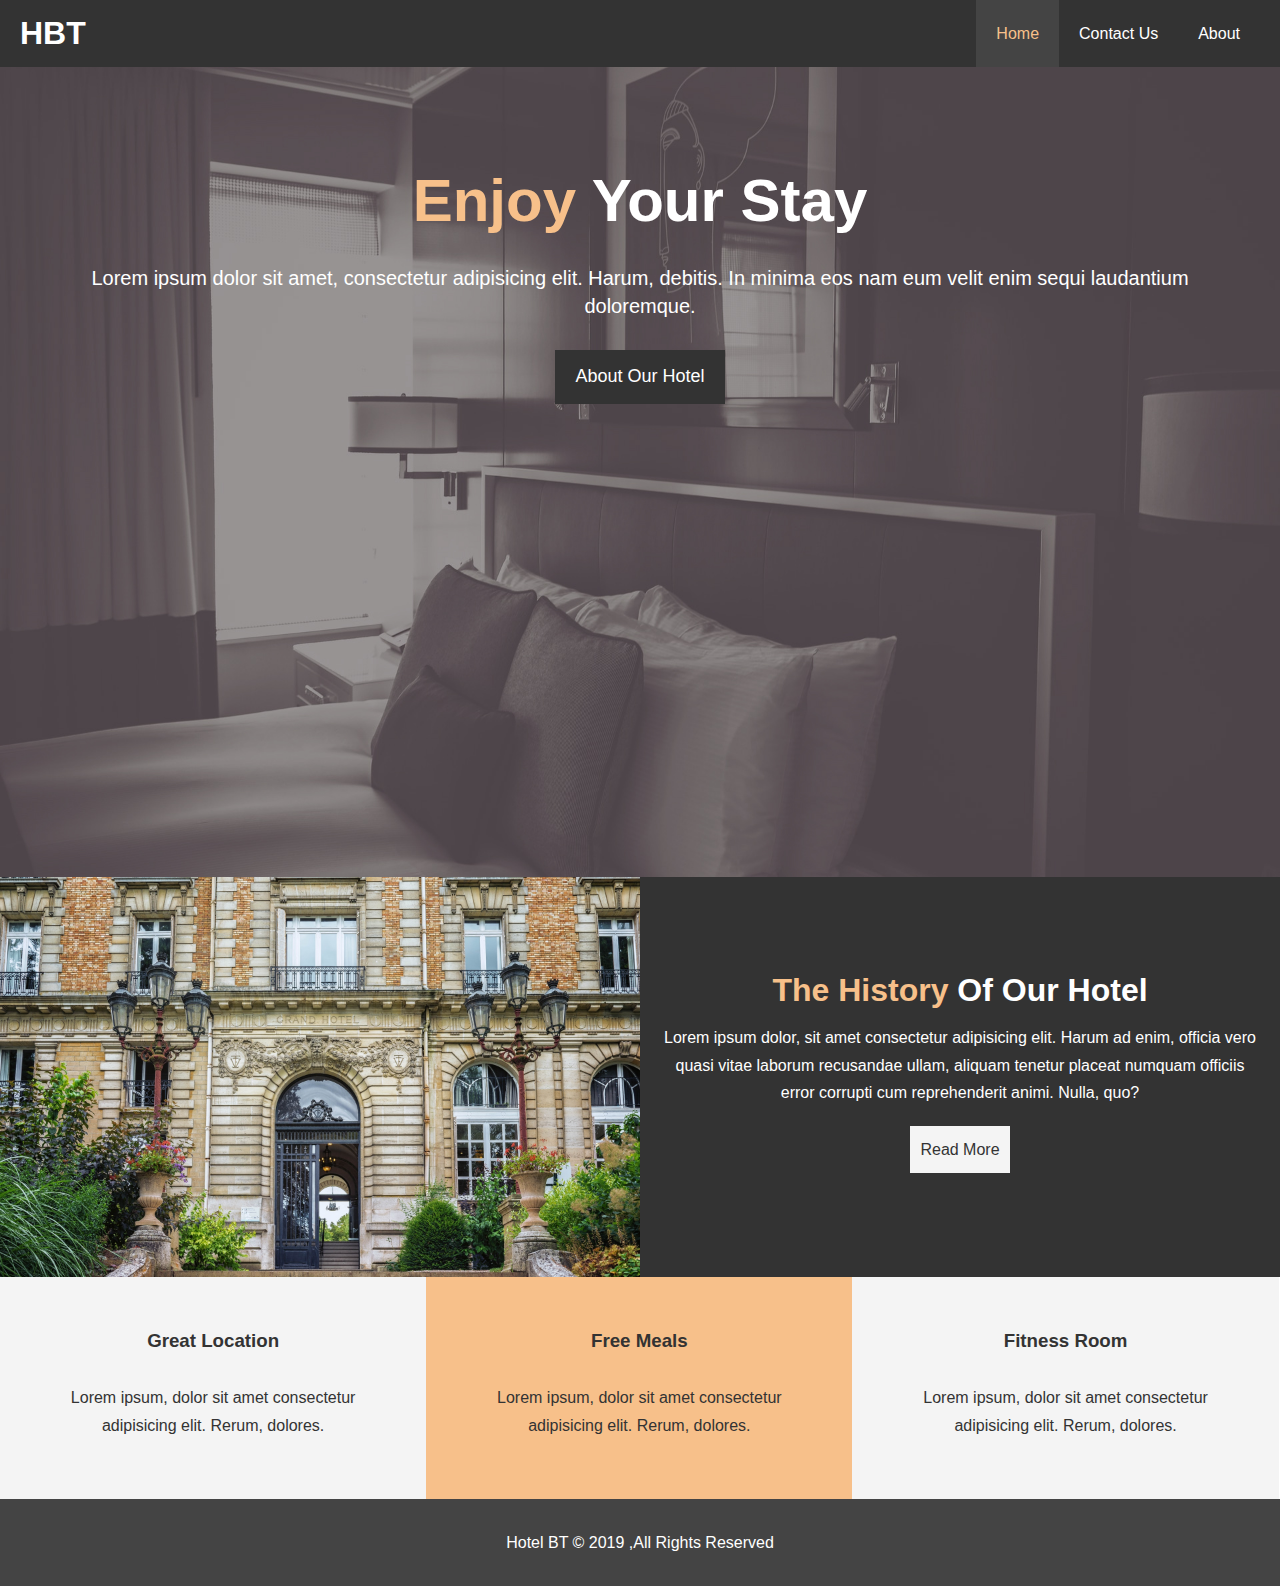
<file: index.html>
<!DOCTYPE html>
<html lang="en">
<head>
    <meta charset="UTF-8">
    <meta http-equiv="X-UA-Compatible" content="IE=edge">
    <meta name="viewport" content="width=device-width, initial-scale=1.0">
    <meta http-equiv="X-UA-Compatible" content="ie=edge">
    <meta name="description" content="Welcome to the most extraordinary hotel in Boston Massachusetts">
    <meta name="keywords" content="hotel,boston hotel,new england hotel">
    <link rel="stylesheet" href="https://use.fontawesome.com/releases/v5.6.1/css/all.css" integrity="sha384-gfdkjb5BdAXd+lj+gudLWI+BXq4IuLW5IT+brZEZsLFm++aCMlF1V92rMkPaX4PP" crossorigin="anonymous">
    <link rel="stylesheet" href="./style/style.css">
    <link rel="stylesheet" media="screen and (max-width: 786px)" href="./style/mobile.css">
    <title>Hotel BT | Welcome</title>
</head>
<body>
    <header>
        <div class="nav">
            <div class="container">
               <h1 class="log"><a href="index.html">HBT</a></h1>
               <ul class="meau_slide">
                   <li><a class='current'href="index.html">Home</a></li>
                   <li><a href="contact.html">Contact Us</a></li>
                  <li><a href="About.html">About</a></li>
               </ul>
           </div>
        </div>
        <div class="main-hader">
            <div class="container">
                <h1 class="main-headertext"><span  class="main-span">Enjoy</span> Your Stay</h1>
                <div class="main-head-text">Lorem ipsum dolor sit amet, consectetur adipisicing elit. Harum, debitis. In minima eos nam eum velit enim sequi laudantium doloremque.</div>
                <a href="./About.html" class="btn">About Our Hotel</a>

            </div>
        </div>
    </header>
    <section>
        <div class="secand-mainsection">
            <div class="secand-mainsection-img"></div>
            <div class="secand-mainsection-info">
                <h1><span class="main-span">The History</span> Of Our Hotel</h1>
                <div class="secand-mainsection-word">Lorem ipsum dolor, sit amet consectetur adipisicing elit. Harum ad enim, officia vero quasi vitae laborum recusandae ullam, aliquam tenetur placeat numquam officiis error corrupti cum reprehenderit animi. Nulla, quo?</div>
                <a href="./About.html" class="btn-light secand-btn">Read More</a>
            </div>
        </div>
    </section>
    <section id="fratures">
        <div class="box bg-light">
            <i class="fas fa-hotel fa-3x"></i>
            <h3>Great Location</h3>
            <p>Lorem ipsum, dolor sit amet consectetur adipisicing elit. Rerum, dolores.</p>
        </div>
        <div class="box bg-primary">
            <i class="fas fa-utensils fa-3x"></i>
            <h3>Free Meals</h3>
            <p>Lorem ipsum, dolor sit amet consectetur adipisicing elit. Rerum, dolores.</p>
        </div>
        <div class="box bg-light">
            <i class="fas fa-dumbbell fa-3x"></i>
            <h3>Fitness Room</h3>
            <p>Lorem ipsum, dolor sit amet consectetur adipisicing elit. Rerum, dolores.</p>
        </div>
    </section>
    <div class="clr"></div>
    <footer id="main-footer">
        <p>Hotel BT &copy; 2019 ,All Rights Reserved</p>
    </footer>
</body>
</html>
</file>
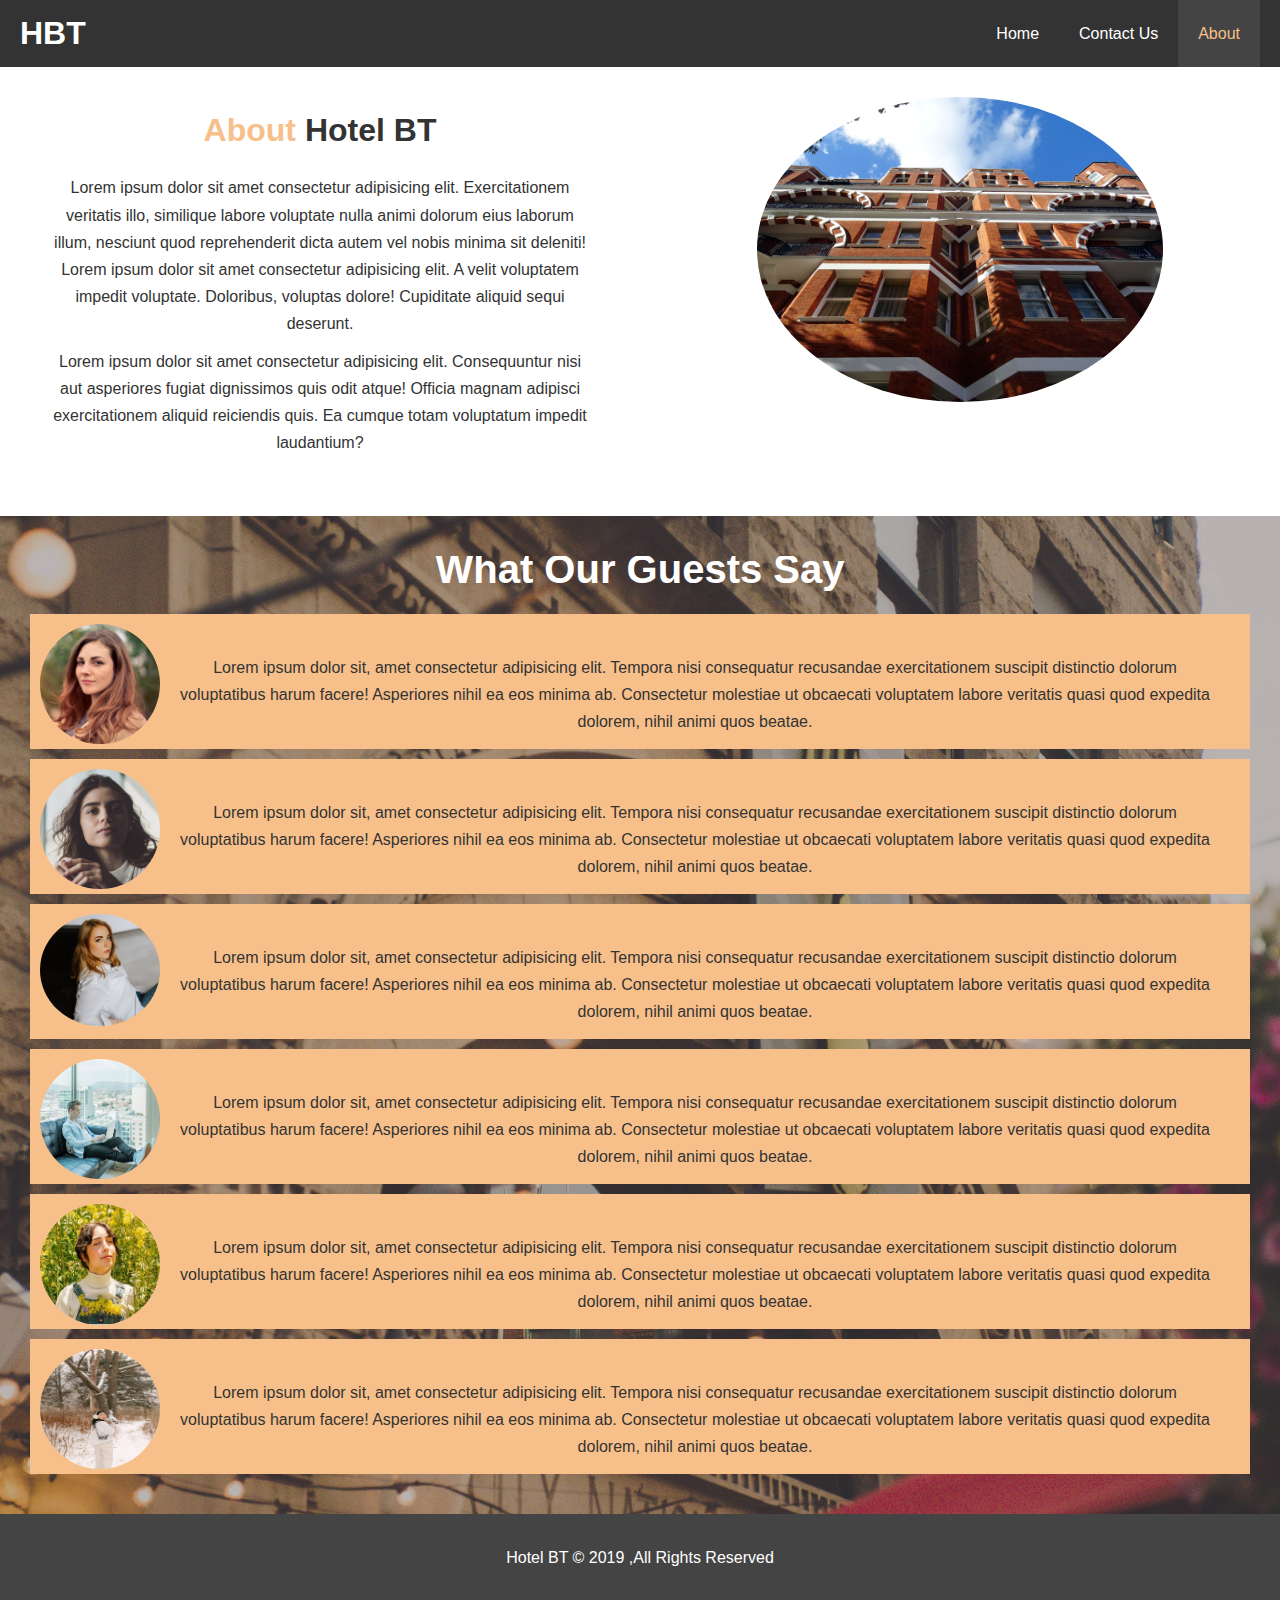
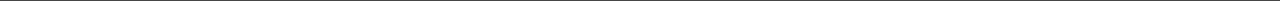
<file: About.html>
<!DOCTYPE html>
<html lang="en">
<head>
    <meta charset="UTF-8">
    <meta http-equiv="X-UA-Compatible" content="IE=edge">
    <meta name="viewport" content="width=device-width, initial-scale=1.0">
    <meta http-equiv="X-UA-Compatible" content="ie=edge">
    <meta name="description" content="Welcome to the most extraordinary hotel in Boston Massachusetts">
    <meta name="keywords" content="hotel,boston hotel,new england hotel">
    <link rel="stylesheet" href="https://use.fontawesome.com/releases/v5.6.1/css/all.css" integrity="sha384-gfdkjb5BdAXd+lj+gudLWI+BXq4IuLW5IT+brZEZsLFm++aCMlF1V92rMkPaX4PP" crossorigin="anonymous">
    <link rel="stylesheet" href="./style/style.css">
    <link rel="stylesheet" media="screen and (max-width: 786px)" href="./style/mobile.css">

    <title>Hotel BT | Welcome</title>
</head>
<body>
    <header>
        <div class="nav">
            <div class="container">
               <h1 class="log"><a href="index.html">HBT</a></h1>
               <ul class="meau_slide">
                   <li><a href="index.html">Home</a></li>
                   <li><a href="contact.html">Contact Us</a></li>
                  <li><a class='current' href="About.html">About</a></li>
               </ul>
           </div>
        </div>
    </header>
    <section id="about-info" class="bg-light">
        <div class="about-container">
            <div class="info-left">
              <h1><span class="main-span">About</span> Hotel BT</h1>
              <p>Lorem ipsum dolor sit amet consectetur adipisicing elit. Exercitationem veritatis illo, similique labore voluptate nulla animi dolorum eius laborum illum, nesciunt quod reprehenderit dicta autem vel nobis minima sit deleniti!
                Lorem ipsum dolor sit amet consectetur adipisicing elit. A velit voluptatem impedit voluptate. Doloribus, voluptas dolore! Cupiditate aliquid sequi deserunt.</p>
                <p>Lorem ipsum dolor sit amet consectetur adipisicing elit. Consequuntur nisi aut asperiores fugiat dignissimos quis odit atque! Officia magnam adipisci exercitationem aliquid reiciendis quis. Ea cumque totam voluptatum impedit laudantium?</p>
            </div>
            <div class="info-right">
               <img src="./img/image_resources/photo-2.jpg" alt="">
            </div>
        </div>
    </section>
    <div class="clr"></div>
    <section id="testimonials"   class="py-3">
        <div class="container">
          <h2 class="l-heading">What Our Guests Say</h2>
          
          <div class="testimonial bg-primary">
              <img src="./img/image_resources/person-1.jpg" alt="">
              <p>Lorem ipsum dolor sit, amet consectetur adipisicing elit. Tempora nisi consequatur recusandae exercitationem suscipit distinctio dolorum voluptatibus harum facere! Asperiores nihil ea eos minima ab. Consectetur molestiae ut obcaecati voluptatem labore veritatis quasi quod expedita dolorem, nihil animi quos beatae.</p>
          </div>
          <div class="testimonial bg-primary">
            <img src="./img/image_resources/person-2.jpg" alt="">
            <p>Lorem ipsum dolor sit, amet consectetur adipisicing elit. Tempora nisi consequatur recusandae exercitationem suscipit distinctio dolorum voluptatibus harum facere! Asperiores nihil ea eos minima ab. Consectetur molestiae ut obcaecati voluptatem labore veritatis quasi quod expedita dolorem, nihil animi quos beatae.</p>
        </div>
        <div class="testimonial bg-primary">
            <img src="./img/image_resources/person-3.jpg" alt="">
            <p>Lorem ipsum dolor sit, amet consectetur adipisicing elit. Tempora nisi consequatur recusandae exercitationem suscipit distinctio dolorum voluptatibus harum facere! Asperiores nihil ea eos minima ab. Consectetur molestiae ut obcaecati voluptatem labore veritatis quasi quod expedita dolorem, nihil animi quos beatae.</p>
        </div>
        <div class="testimonial bg-primary">
            <img src="./img/image_resources/person-4.jpg" alt="">
            <p>Lorem ipsum dolor sit, amet consectetur adipisicing elit. Tempora nisi consequatur recusandae exercitationem suscipit distinctio dolorum voluptatibus harum facere! Asperiores nihil ea eos minima ab. Consectetur molestiae ut obcaecati voluptatem labore veritatis quasi quod expedita dolorem, nihil animi quos beatae.</p>
        </div>
        <div class="testimonial bg-primary">
            <img src="./img/image_resources/person-5.jpg" alt="">
            <p>Lorem ipsum dolor sit, amet consectetur adipisicing elit. Tempora nisi consequatur recusandae exercitationem suscipit distinctio dolorum voluptatibus harum facere! Asperiores nihil ea eos minima ab. Consectetur molestiae ut obcaecati voluptatem labore veritatis quasi quod expedita dolorem, nihil animi quos beatae.</p>
        </div>
        <div class="testimonial bg-primary">
            <img src="./img/image_resources/person-6.jpg" alt="">
            <p>Lorem ipsum dolor sit, amet consectetur adipisicing elit. Tempora nisi consequatur recusandae exercitationem suscipit distinctio dolorum voluptatibus harum facere! Asperiores nihil ea eos minima ab. Consectetur molestiae ut obcaecati voluptatem labore veritatis quasi quod expedita dolorem, nihil animi quos beatae.</p>
        </div>
        </div>
    </section>
    <footer id="main-footer">
        <p>Hotel BT &copy; 2019 ,All Rights Reserved</p>
    </footer>
</body>
</html>
</file>
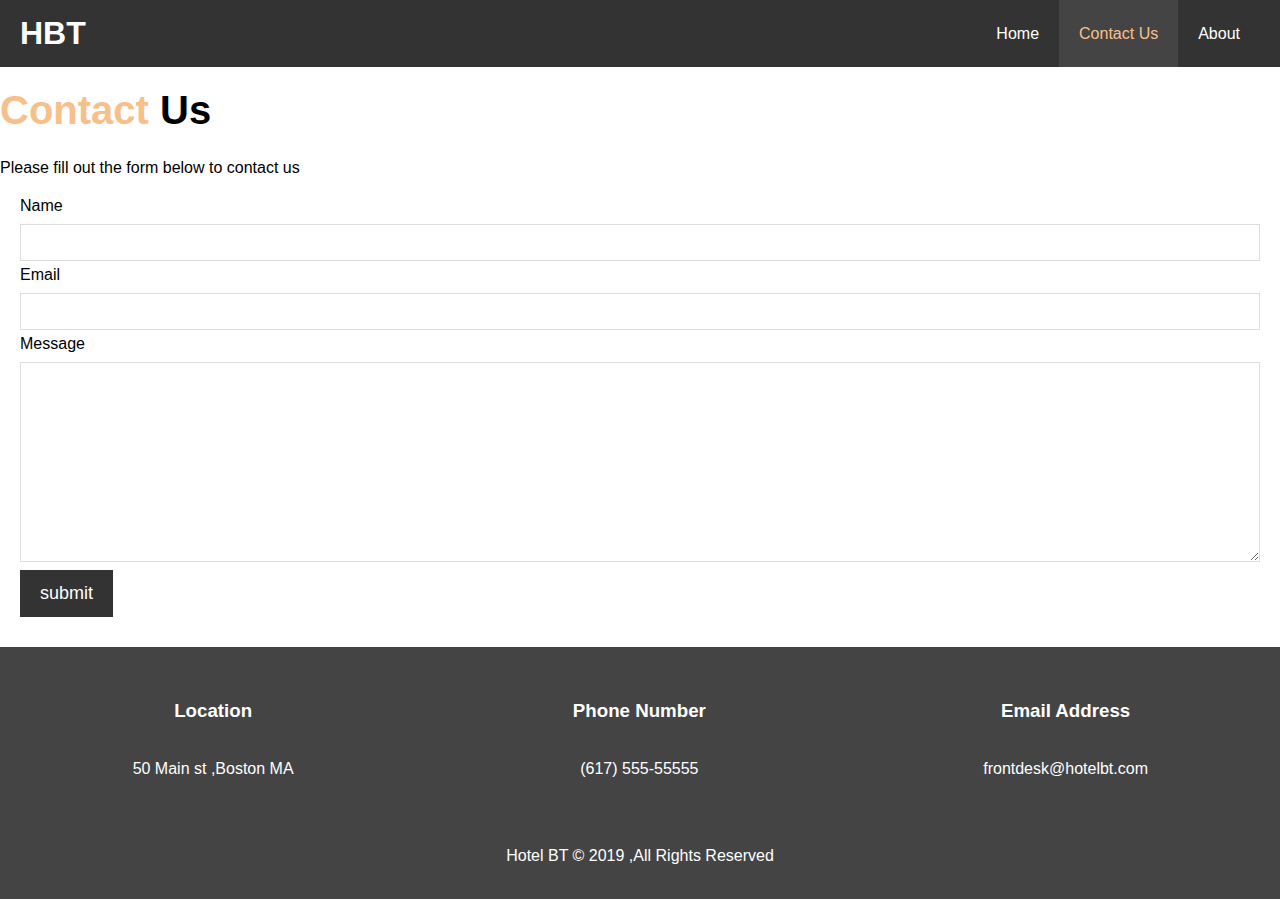
<file: contact.html>
<!DOCTYPE html>
<html lang="en">
<head>
    <meta charset="UTF-8">
    <meta http-equiv="X-UA-Compatible" content="IE=edge">
    <meta name="viewport" content="width=device-width, initial-scale=1.0">
    <meta http-equiv="X-UA-Compatible" content="ie=edge">
    <meta name="description" content="Welcome to the most extraordinary hotel in Boston Massachusetts">
    <meta name="keywords" content="hotel,boston hotel,new england hotel">
    <link rel="stylesheet" href="https://use.fontawesome.com/releases/v5.6.1/css/all.css" integrity="sha384-gfdkjb5BdAXd+lj+gudLWI+BXq4IuLW5IT+brZEZsLFm++aCMlF1V92rMkPaX4PP" crossorigin="anonymous">
    <link rel="stylesheet" href="./style/style.css">
    <link rel="stylesheet" media="screen and (max-width: 786px)" href="./style/mobile.css">

    <title>Hotel BT | Welcome</title>
</head>
<body>
    <header>
        <div class="nav">
            <div class="container">
               <h1 class="log"><a href="index.html">HBT</a></h1>
               <ul class="meau_slide">
                   <li><a href="index.html">Home</a></li>
                   <li><a class='current' href="contact.html">Contact Us</a></li>
                  <li><a href="About.html">About</a></li>
               </ul>
           </div>
        </div>
    </header>
    <section>
      <div id="contact-form" class="py-3 container">
        <h1 class="l-heading"><span class="main-span">Contact</span> Us</h1>
        <p>Please fill out the form below to contact us  </p>
        <form method="post" action="mail.php" class="container">
            
                <label for="name">Name</label>
                <input type="text" name="name" id="name">
            
                <label for="email">Email</label>
                <input type="text" name="email" id="email">
            
                <label for="message">Message</label>
                <textarea name="message" id="message"></textarea>
             <button type="submit" name="submit" class="btn">submit</button>

        </form>
      </div>
    </section>
    <section id="contact-info" class="bg-dark">
        <div class="box">
            <i class="fas fa-hotel fa-3x"></i>
            <h3>Location</h3>
            <p>50 Main st ,Boston MA</p>
        </div>
        <div class="box">
            <i class="fas fa-phone fa-3x"></i>
            <h3>Phone Number</h3>
            <p>(617) 555-55555</p>
        </div>
        <div class="box">
            <i class="fas fa-envelope fa-3x"></i>
            <h3>Email Address</h3>
            <p>frontdesk@hotelbt.com</p>
        </div>


    </section>
    <footer id="main-footer">
        <p>Hotel BT &copy; 2019 ,All Rights Reserved</p>
    </footer>
</body>
</html>
</file>
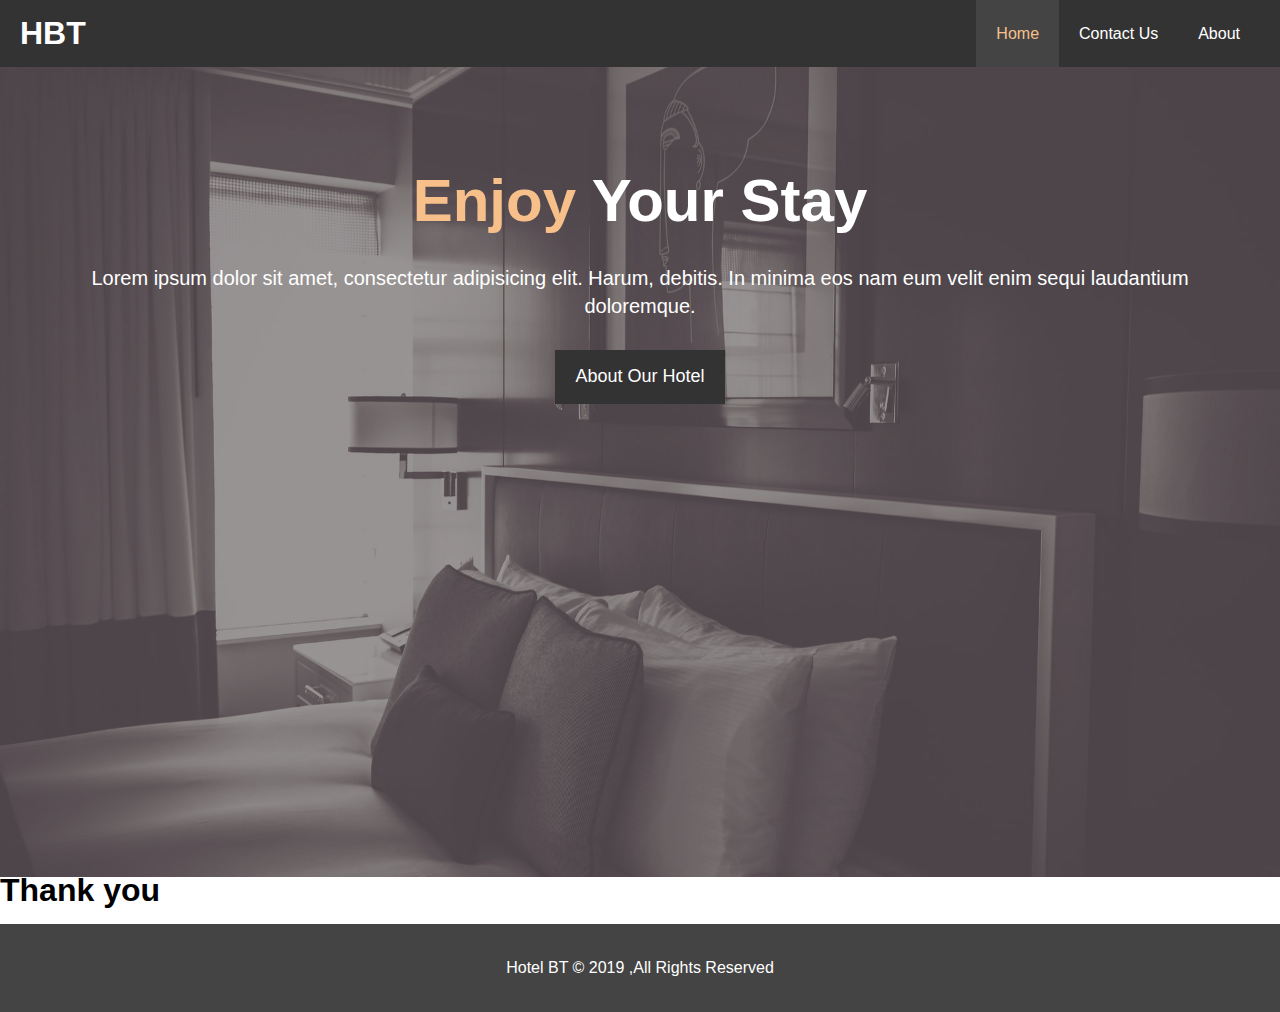
<file: thankyou.html>
<!DOCTYPE html>
<html lang="en">
<head>
    <meta charset="UTF-8">
    <meta http-equiv="X-UA-Compatible" content="IE=edge">
    <meta name="viewport" content="width=device-width, initial-scale=1.0">
    <meta http-equiv="X-UA-Compatible" content="ie=edge">
    <meta name="description" content="Welcome to the most extraordinary hotel in Boston Massachusetts">
    <meta name="keywords" content="hotel,boston hotel,new england hotel">
    <link rel="stylesheet" href="https://use.fontawesome.com/releases/v5.6.1/css/all.css" integrity="sha384-gfdkjb5BdAXd+lj+gudLWI+BXq4IuLW5IT+brZEZsLFm++aCMlF1V92rMkPaX4PP" crossorigin="anonymous">
    <link rel="stylesheet" href="./style/style.css">
    <title>Hotel BT | Welcome</title>
</head>
<body>
    <header>
        <div class="nav">
            <div class="container">
               <h1 class="log"><a href="index.html">HBT</a></h1>
               <ul class="meau_slide">
                   <li><a class='current'href="index.html">Home</a></li>
                   <li><a href="contact.html">Contact Us</a></li>
                  <li><a href="About.html">About</a></li>
               </ul>
           </div>
        </div>
        <div class="main-hader">
            <div class="container">
                <h1 class="main-headertext"><span  class="main-span">Enjoy</span> Your Stay</h1>
                <div class="main-head-text">Lorem ipsum dolor sit amet, consectetur adipisicing elit. Harum, debitis. In minima eos nam eum velit enim sequi laudantium doloremque.</div>
                <a href="./About.html" class="btn">About Our Hotel</a>

            </div>
        </div>
    </header>
      <h1>Thank you </h1>
    <footer id="main-footer">
        <p>Hotel BT &copy; 2019 ,All Rights Reserved</p>
    </footer>
</body>
</html>
</file>
<file: style/style.css>
*{
    margin: 0;
    padding:0;
    box-sizing: border-box;
  }

html,body{
    font-family: 'Segoe UI', Tahoma, Geneva, Verdana, sans-serif;
    line-height: 1.7em;
}
a{
    color: #333;
    text-decoration: none;
}

h1, h2, h3 {
    padding-bottom: 20px;
}
p {
    margin: 10px 0;
  }
/* Utility Classes */
.container {
    margin: auto;
    max-width: 1300px;
    overflow: auto;
    padding: 0 20px;
  }

  .btn {
    display: inline-block;
    font-size: 18px;
    color: #fff;
    background: #333;
    padding: 13px 20px;
    border: none;
    cursor: pointer;
  }
  
  .btn:hover {
    background: #f7c08a;
    color: #333;
  }
  
  .btn-light {
    background: #f4f4f4;
    color: #333;
  }
  
  .bg-dark {
    background: #333;
    color: #fff;
  }
  
  .bg-light {
    background: #f4f4f4;
    color: #333;
  }
  
  .bg-primary {
    background: #f7c08a;
    color: #333;
  }
  .clr {
    clear: both;
  }
  .main-span{
    color:#f7c08a
  }
  .l-heading{
    font-size: 40px;
  }
  /* Padding */
 .py-1 { padding: 10px 0; }
 .py-2 { padding: 20px 0; }
 .py-3 { padding: 30px 0; }
  
/* nav  */
.nav{
    background: #333;
    color: #fff;
    overflow: auto;
}
.nav  a{
    color: #fff;
}
.nav .log{
    float: left;
    padding-top: 20px;
}
.nav ul{
    float: right;
    list-style: none;
}
.nav ul li {
   float:left;
}
.nav ul li a {
    display: block;
    padding: 20px;
    text-align: center;
}
.nav ul li a:hover, 
.nav ul li a.current {
  background: #444;
  color: #f7c08a;
}

.main-hader {
    background: url("../img/image_resources/showcase.jpg") no-repeat center center/cover;
    height: 90vh;
    text-align: center;
    color: #fff;
}
.main-headertext{
    padding-top: 120px;
    font-size: 60px;
}

.main-head-text{
    font-size: 20px;
    padding:30px 50px;
    line-height: 1.4em;
}
/* secand section */
.secand-mainsection{
    height: 400px;
    text-align: center;
}
.secand-mainsection-img{
    background: url("../img/image_resources/photo-1.jpg") no-repeat center center/cover;
    float: left;
    min-height: 100%;
    width: 50%;
}
.secand-mainsection-info{
    float: right;
    min-height: 100%;
    width: 50%;
    padding-top: 100px;
    background: #333;
    color: #fff;
}
.secand-mainsection-word{
    padding: 0 20px;
    padding-bottom: 20px;
}
.secand-btn{
    display: inline-block;
width: 100px;
padding:10px;
}
/* main page boxes */
.box{
    text-align: center;
    float: left;
    width:33.3%;
    padding:50px;
}
.box i{
    margin-bottom: 10px;
}
/* footer */
#main-footer{
    text-align: center;
    background: #444;
    color:#fff;
    padding: 20px;

}
/* About page */

#about-info .info-left{
    float: left;
    width: 50%;
    text-align: center;
    min-height: 100%;
    padding:50px;
}
#about-info .info-right{
    float: left;
    width: 50%;
    min-height: 100%;
    padding: 30px;
}
#about-info .info-right img{
    display: block;
    width: 70%;
    border-radius: 50%;
    margin: auto;
    
}
/* testimonials */
#testimonials{
    text-align: center;
    color: #fff;
    height: 100%;
    padding-top: 40px;
    background: url('../img/image_resources/test-bg.jpg')no-repeat center center/cover;    
}
#testimonials .testimonial img{
    width: 120px;
    float: left;
    border-radius: 50%;
    margin: 10px;
}
#testimonials .container{
   height: 100%;
}
#testimonials .container .testimonial{
    height: 135px;
    margin: 10px;
    overflow: hidden;
 }
 #testimonials .container .testimonial p{
    padding: 30px;
 }
 /* contact form */

#contact-form .form-group{
    margin-bottom: 20px;
}

#contact-form label{
    display: block;
    margin-bottom: 5px;
}
#contact-form input,#contact-form textarea{
    width: 100%;
    padding: 10px;
    border: 1px #ddd solid;
}

#contact-form textarea{
    height: 200px;
}
</file>
<file: style/mobile.css>
.nav .log{
    float: none;
    text-align: center;
    padding: 10px;

}

.nav ul,
.nav ul li{
    float: none;
}

.nav ul li a{
    padding: 5px;
    border-bottom: #444 dotted 1px;
}

.secand-mainsection-img{
    display: none;
}
.secand-mainsection-info{
    float: none;
    width: 100%;
}
.box{
    float: none;
    width: 100%;
}

/* About Page */

#about-info .info-left{
    float: none;
    width: 100%;
}
#about-info .info-right{
    float: none;
    width: 100%;
}
.container .l-heading{
    font-size: 30px;
}
#testimonials .container .testimonial{
    height: auto;
    border-radius: 10px;
}
#testimonials .container .testimonial p {
   font-size: 1rem;
}

/* contact */

#contact-form{
    text-align: center;
}
</file>
